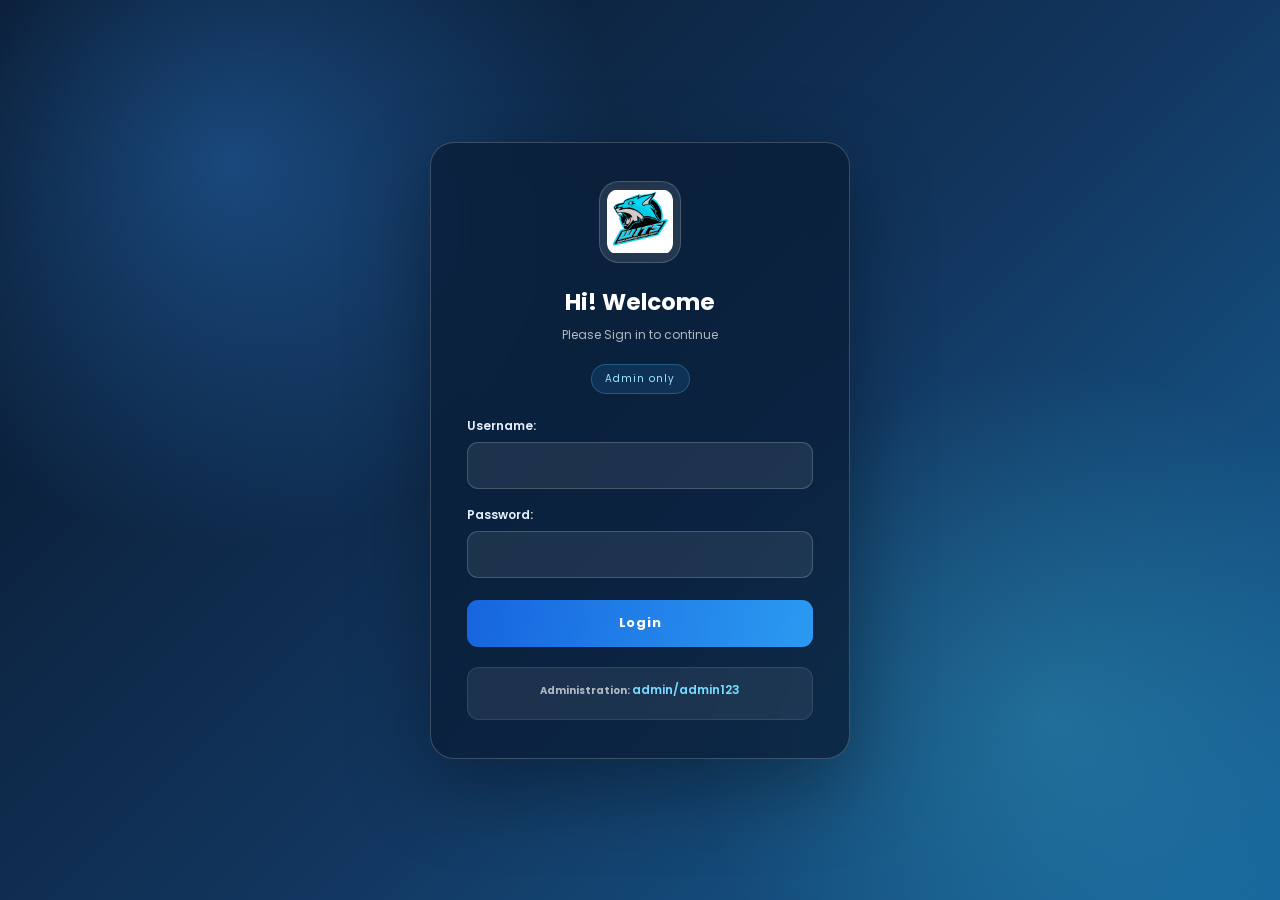
<file: school-inventory-system (1)/FrontEnd/index.html>
<!DOCTYPE html>
<html lang="en">
<head>
    <meta charset="UTF-8">
    <meta name="viewport" content="width=device-width, initial-scale=1.0">
    <title>Document</title>
    <link rel="stylesheet" href="style.css">
    <link rel="preconnect" href="https://fonts.googleapis.com">
    <link rel="preconnect" href="https://fonts.gstatic.com" crossorigin>
    <link href="https://fonts.googleapis.com/css2?family=Bebas+Neue&family=Poppins:ital,wght@0,100;0,200;0,300;0,400;0,500;0,600;0,700;0,800;0,900;1,100;1,200;1,300;1,400;1,500;1,600;1,700;1,800;1,900&display=swap" rel="stylesheet">
</head>
<style>
    
/* GENERAL RESET */
* {
    margin: 0;
    padding: 0;
    box-sizing: border-box;
    font-family: 'Poppins', sans-serif;
}

body {
    min-height: 100vh;
    display: flex;
    justify-content: center;
    align-items: center;
    overflow: hidden;
    position: relative;

    /* Gradient Background */
    background: linear-gradient(
        135deg,
        #0f2027,
        #203a43,
        #2c5364
    );
}


.login-card {
    width: 380px;
    padding: 40px 35px;
    text-align: center;

    background: rgba(255, 255, 255, 0.12);
    backdrop-filter: blur(15px);
    -webkit-backdrop-filter: blur(15px);

    border: 1px solid rgba(255, 255, 255, 0.25);
    border-radius: 25px;

    box-shadow: 0 15px 40px rgba(0, 0, 0, 0.3);

    position: relative;
    z-index: 2;
}

/* LOGO */
.login-card img {
    width: 90px;
    height: 90px;
    object-fit: contain;
    margin-bottom: 15px;
    border-radius: 50%;
}

/* TITLE */
.login-card h1 {
    color: white;
    font-size: 20px;
    text-align: center;
    font-weight: 600;
}

.subtitle {
    color: rgba(255, 255, 255, 0.75);
    font-size: 13px;
    margin-bottom: 10px;
}

.admin-only {
    display: inline-block;
    padding: 5px 15px;
    margin-bottom: 25px;

    color: #fff;
    background: rgba(0, 212, 255, 0.2);
    border: 1px solid rgba(0, 212, 255, 0.5);
    border-radius: 20px;

    font-size: 11px;
    letter-spacing: 2px;
}

/* INPUT CONTAINER */
.label-container {
    text-align: left;
    margin-bottom: 20px;
}

.label-container label {
    display: block;
    color: white;
    font-size: 13px;
    margin-bottom: 8px;
}

/* INPUT FIELDS */
.label-container input {
    width: 100%;
    padding: 13px 15px;

    border: 1px solid rgba(255, 255, 255, 0.3);
    border-radius: 10px;

    outline: none;
    background: rgba(255, 255, 255, 0.1);

    color: white;
    font-size: 13px;

    transition: 0.3s;
}

.label-container input::placeholder {
    color: rgba(255, 255, 255, 0.55);
}

.label-container input:focus {
    border-color: #00d4ff;
    box-shadow: 0 0 12px rgba(0, 212, 255, 0.4);
}

/* LOGIN BUTTON */
button {
    width: 100%;
    padding: 13px;

    border: none;
    border-radius: 10px;

    background: linear-gradient(
        90deg,
        #00d4ff,
        #0072ff
    );

    color: white;
    font-size: 15px;
    font-weight: 600;
    letter-spacing: 2px;

    cursor: pointer;
    transition: 0.3s;
}

button:hover {
    transform: translateY(-3px);
    box-shadow: 0 8px 20px rgba(0, 212, 255, 0.4);
}

button:active {
    transform: scale(0.97);
}

/* ADMIN ACCOUNT */
.admin-acc {
    margin-top: 25px;
    padding: 12px;

    background: rgba(255, 255, 255, 0.08);
    border-radius: 10px;
}

.admin-acc p {
    color: rgba(255, 255, 255, 0.7);
    font-size: 11px;
}

.admin-acc span {
    color: #00d4ff;
    font-size: 13px;
    font-weight: 600;
}

/* FLOATING BUBBLES */
.bubbles {
    position: absolute;
    width: 100%;
    height: 100%;
    overflow: hidden;
    top: 0;
    left: 0;
    z-index: 1;
}

.bubbles span {
    position: absolute;
    bottom: -100px;

    width: 40px;
    height: 40px;

    background: rgba(255, 255, 255, 0.12);
    border: 1px solid rgba(255, 255, 255, 0.25);

    border-radius: 50%;

    animation: bubble 12s linear infinite;
}

/* DIFFERENT BUBBLE SIZES */
.bubbles span:nth-child(1) {
    left: 10%;
    width: 60px;
    height: 60px;
    animation-duration: 10s;
}

.bubbles span:nth-child(2) {
    left: 20%;
    width: 25px;
    height: 25px;
    animation-duration: 7s;
    animation-delay: 2s;
}

.bubbles span:nth-child(3) {
    left: 35%;
    width: 80px;
    height: 80px;
    animation-duration: 15s;
    animation-delay: 1s;
}

.bubbles span:nth-child(4) {
    left: 50%;
    width: 35px;
    height: 35px;
    animation-duration: 9s;
    animation-delay: 3s;
}

.bubbles span:nth-child(5) {
    left: 65%;
    width: 55px;
    height: 55px;
    animation-duration: 12s;
    animation-delay: 2s;
}

.bubbles span:nth-child(6) {
    left: 80%;
    width: 30px;
    height: 30px;
    animation-duration: 8s;
}

.bubbles span:nth-child(7) {
    left: 90%;
    width: 75px;
    height: 75px;
    animation-duration: 14s;
    animation-delay: 4s;
}

.bubbles span:nth-child(8) {
    left: 5%;
    width: 35px;
    height: 35px;
    animation-duration: 11s;
    animation-delay: 5s;
}

.bubbles span:nth-child(9) {
    left: 45%;
    width: 20px;
    height: 20px;
    animation-duration: 7s;
    animation-delay: 4s;
}

.bubbles span:nth-child(10) {
    left: 75%;
    width: 45px;
    height: 45px;
    animation-duration: 13s;
    animation-delay: 1s;
}

/* BUBBLE ANIMATION */
@keyframes bubble {
    0% {
        transform: translateY(0) scale(1);
        opacity: 0;
    }

    20% {
        opacity: 0.7;
    }

    80% {
        opacity: 0.7;
    }

    100% {
        transform: translateY(-110vh) scale(1.5);
        opacity: 0;
    }
}

/* MOBILE RESPONSIVE */
@media (max-width: 450px) {
    .login-card {
        width: 90%;
        padding: 30px 25px;
    }
}

</style>
<body>
    <div class="bubbles">
        <span></span>
        <span></span>
        <span></span>
        <span></span>
        <span></span>
        <span></span>
        <span></span>
        <span></span>
        <span></span>
        <span></span>
    </div>
    <div class="login-card">
        <img src="download.png" alt="logo">
        <h1>Hi! Welcome </h1> <p>Please Sign in to continue</p>
        <p>Admin only</p>
        <form action="">
            <div class="label-container">
                <label for="username">Username:</label>
                <input type="text" required id="username" name="username">
            </div>
            <div class="label-container">
                <label for="password">Password:</label>
                <input type="password" required id="password" name="password">
            </div>
            <button type="submit">Login</button>
            <div class="admin-acc">
                <h1>
                    <ul>
                        <p>Administration: <span>admin/admin123</span></p>
                    </ul>
                </h1>
            </div>
        </form>
    </div>
    <script src="../BackEnd/common.js"></script>
    <script src="../BackEnd/login.js"></script>
</body>
</html>
</file>
<file: school-inventory-system (1)/FrontEnd/style.css>
/* =========================================================
   SCHOOL INVENTORY SYSTEM — PROFESSIONAL BLUE THEME
   Shared stylesheet for dashboard, equipment, users,
   requests, borrowing history, and login.
   ========================================================= */

:root {
  --navy-950: #071426;
  --navy-900: #0b1d36;
  --navy-800: #102b4e;
  --blue-700: #155eef;
  --blue-600: #2477f3;
  --blue-500: #3698ff;
  --cyan-400: #48d7ef;
  --ink: #17243a;
  --muted: #718096;
  --surface: #ffffff;
  --surface-soft: #f5f8fc;
  --line: #e5ebf3;
  --success: #159b69;
  --warning: #d58a17;
  --danger: #d84b5b;
  --radius-lg: 20px;
  --shadow-card: 0 12px 35px rgba(5, 24, 52, .10);
}

* {
  box-sizing: border-box;
}

html {
  min-height: 100%;
  scroll-behavior: smooth;
}

body {
  margin: 0;
  min-height: 100vh;
  color: var(--ink);
  font-family: "Poppins", "Segoe UI", Arial, sans-serif;
  background:
    radial-gradient(circle at 12% 10%, rgba(54, 152, 255, .30), transparent 30%),
    radial-gradient(circle at 90% 85%, rgba(72, 215, 239, .17), transparent 28%),
    linear-gradient(135deg, #071426 0%, #102d52 48%, #174d83 100%);
  background-attachment: fixed;
}

/* APP LAYOUT */
.app,
.dashboard-card {
  display: flex;
  width: min(1600px, calc(100% - 36px));
  min-height: calc(100vh - 36px);
  margin: 18px auto;
  overflow: hidden;
  background: #f3f6fb;
  border: 1px solid rgba(255,255,255,.18);
  border-radius: 24px;
  box-shadow: 0 25px 70px rgba(0, 8, 25, .28);
}

.app .main,
.dashboard-card .main {
  min-width: 0;
  flex: 1;
  display: flex;
  flex-direction: column;
}

/* SIDEBAR */
.sidebar,
.dashboard-card > aside {
  width: 258px;
  min-width: 258px;
  display: flex;
  flex-direction: column;
  align-items: stretch;
  padding: 28px 17px 20px;
  color: #fff;
  background: linear-gradient(180deg, #0b1d36 0%, #102f56 58%, #12436f 100%);
  box-shadow: 8px 0 28px rgba(7, 20, 38, .12);
  z-index: 5;
}

.sidebar > img,
.dashboard-card > aside > img {
  width: 72px;
  height: 72px;
  object-fit: contain;
  align-self: center;
  margin: 2px auto 13px;
  padding: 7px;
  border-radius: 18px;
  background: rgba(255,255,255,.10);
  border: 1px solid rgba(255,255,255,.16);
}

.sidebar > span,
.dashboard-card > aside > h1 {
  display: block;
  margin: 0 auto 34px;
  max-width: 190px;
  color: #fff;
  text-align: center;
  font-size: 15px;
  line-height: 1.5;
  font-weight: 650;
  letter-spacing: .2px;
}

.sidebar-nav {
  display: flex;
  flex-direction: column;
  gap: 8px;
}

.nav-link {
  width: 100%;
  display: flex;
  align-items: center;
  gap: 13px;
  padding: 13px 15px;
  color: rgba(255,255,255,.76);
  background: transparent;
  border: 1px solid transparent;
  border-radius: 12px;
  text-align: left;
  font: 500 13px "Poppins", "Segoe UI", sans-serif;
  cursor: pointer;
  transition: background .22s ease, color .22s ease, transform .22s ease;
}

.nav-link:hover {
  color: #fff;
  background: rgba(255,255,255,.10);
  transform: translateX(3px);
}

.nav-link.active,
.nav-link[aria-current="page"] {
  color: #fff;
  background: linear-gradient(100deg, rgba(54,152,255,.30), rgba(72,215,239,.12));
  border-color: rgba(110,190,255,.25);
  box-shadow: inset 3px 0 0 var(--cyan-400);
}

.sidebar-footer {
  margin-top: auto;
  padding-top: 28px;
}

/* TOP BAR */
.topbar {
  min-height: 82px;
  display: flex;
  align-items: center;
  gap: 18px;
  padding: 17px 30px;
  background: rgba(255,255,255,.96);
  border-bottom: 1px solid var(--line);
}

.topbar h2 {
  margin: 0;
  color: #152844;
  font-size: 20px;
  font-weight: 650;
  letter-spacing: -.4px;
}

.topbar-user {
  display: flex;
  align-items: center;
  gap: 11px;
  margin-left: auto;
  color: #253751;
  font-size: 13px;
  font-weight: 600;
}

/* PHONE MENU  (☰ button, ✖ button, dimmed backdrop)
   ---------------------------------------------------------
   No JavaScript is needed to open or close the phone menu:
     - <input id="menu-toggle"> is a hidden checkbox at the top of <body>.
     - The ☰ button, the ✖ button and the backdrop are <label>s for it.
     - While the checkbox is checked, the phone block at the bottom of this
       file slides the sidebar in.
   All of these are HIDDEN on tablets, laptops and desktops; only the
   "@media (max-width: 760px)" block (phones) shows them. */
.menu-toggle {
  position: absolute;
  width: 1px;
  height: 1px;
  opacity: 0;
  pointer-events: none;
}

.menu-backdrop {
  display: none;
}

/* ☰ button, in the top bar */
.menu-button {
  width: 40px;
  height: 40px;
  display: none;
  place-items: center;
  color: #24558e;
  background: #edf5ff;
  border: 1px solid #dceaff;
  border-radius: 11px;
  font-size: 17px;
  line-height: 1;
  cursor: pointer;
  user-select: none;
  -webkit-tap-highlight-color: transparent;
  transition: .2s ease;
}

.menu-button:hover {
  color: #fff;
  background: var(--blue-600);
}

/* ✖ button, at the top of the sidebar */
.sidebar-close {
  display: none;
  width: 36px;
  height: 36px;
  place-items: center;
  color: #fff;
  background: rgba(255,255,255,.10);
  border: 1px solid rgba(255,255,255,.16);
  border-radius: 10px;
  font-size: 14px;
  line-height: 1;
  cursor: pointer;
  user-select: none;
  -webkit-tap-highlight-color: transparent;
}

.sidebar-close:hover {
  background: var(--danger);
}

/* Keyboard users: show a ring on the ☰ button while the hidden checkbox has focus */
.menu-toggle:focus-visible ~ .app .menu-button,
.menu-toggle:focus-visible ~ .dashboard-card .menu-button {
  box-shadow: 0 0 0 3px rgba(54,152,255,.45);
}

.content {
  width: 100%;
  flex: 1;
  padding: 28px;
  overflow: auto;
}

.page {
  width: 100%;
}

/* GLASS CLASS BECOMES A CLEAN PROFESSIONAL PANEL */
.glass,
.panel,
.toolbar,
.stat-card {
  background: rgba(255,255,255,.96);
  border: 1px solid rgba(222,231,242,.95);
  border-radius: var(--radius-lg);
  box-shadow: var(--shadow-card);
  backdrop-filter: blur(12px);
  -webkit-backdrop-filter: blur(12px);
}

.panel {
  padding: 23px;
}

.panel h3 {
  margin: 0 0 19px;
  color: #1b3150;
  font-size: 16px;
  font-weight: 650;
}

/* DASHBOARD STATISTICS */
.stats-grid {
  display: grid;
  grid-template-columns: repeat(3, minmax(0, 1fr));
  gap: 17px;
  margin-bottom: 22px;
}

.stat-card {
  min-height: 118px;
  display: flex;
  align-items: center;
  gap: 16px;
  padding: 21px;
  transition: transform .22s ease, box-shadow .22s ease;
}

.stat-card:hover {
  transform: translateY(-4px);
  box-shadow: 0 18px 38px rgba(5,24,52,.14);
}

.stat-icon {
  width: 52px;
  height: 52px;
  flex: 0 0 52px;
  display: grid;
  place-items: center;
  color: #1765ce;
  background: linear-gradient(135deg, #e5f1ff, #d8eaff);
  border-radius: 15px;
  font-size: 22px;
}

.stat-icon.green { color: #11865d; background: #e2f7ee; }
.stat-icon.orange { color: #bd7612; background: #fff2dc; }
.stat-icon.red { color: #c63e50; background: #ffeaed; }

.stat-card p {
  margin: 0 0 5px;
  color: var(--muted);
  font-size: 12px;
  font-weight: 500;
}

.stat-card h3 {
  margin: 0;
  color: #142944;
  font-size: 27px;
  font-weight: 700;
  line-height: 1.15;
}

.dashboard-grid {
  display: grid;
  grid-template-columns: repeat(2, minmax(0, 1fr));
  gap: 19px;
}

.simple-list {
  margin: 0;
  padding: 0;
  list-style: none;
}

.simple-list li {
  padding: 12px 2px;
  color: #42536b;
  border-bottom: 1px solid var(--line);
  font-size: 13px;
}

.simple-list li:last-child {
  border-bottom: 0;
}

/* TOOLBARS AND FORM CONTROLS */
.toolbar {
  display: flex;
  align-items: center;
  flex-wrap: wrap;
  gap: 12px;
  padding: 16px;
  margin-bottom: 19px;
}

input,
select,
textarea {
  min-height: 43px;
  max-width: 100%;
  padding: 10px 13px;
  color: #233650;
  background: #f9fbfe;
  border: 1px solid #dce5f0;
  border-radius: 10px;
  outline: none;
  font: 400 13px "Poppins", "Segoe UI", sans-serif;
  transition: border-color .2s ease, box-shadow .2s ease, background .2s ease;
}

input::placeholder,
textarea::placeholder {
  color: #9aa8b9;
}

input:focus,
select:focus,
textarea:focus {
  background: #fff;
  border-color: #4a9bfa;
  box-shadow: 0 0 0 3px rgba(54,152,255,.13);
}

.toolbar input[type="search"] {
  flex: 1 1 240px;
}

.toolbar select {
  min-width: 160px;
}

/* BUTTONS */
.btn {
  min-height: 41px;
  padding: 10px 17px;
  color: #38516f;
  background: #edf3fa;
  border: 1px solid #dce6f1;
  border-radius: 10px;
  font: 600 12px "Poppins", "Segoe UI", sans-serif;
  cursor: pointer;
  transition: transform .2s ease, box-shadow .2s ease, background .2s ease;
}

.btn:hover {
  transform: translateY(-2px);
  background: #e2ecf8;
}

.btn-primary {
  color: #fff;
  background: linear-gradient(110deg, #1765df, #2998f3);
  border: 0;
  box-shadow: 0 7px 17px rgba(36,119,243,.22);
}

.btn-primary:hover {
  color: #fff;
  background: linear-gradient(110deg, #1255c5, #1685e5);
  box-shadow: 0 10px 22px rgba(36,119,243,.30);
}

.btn-small {
  min-height: 33px;
  padding: 7px 11px;
  font-size: 11px;
}

/* TABLES */
.table-wrap {
  width: 100%;
  overflow-x: auto;
  border-radius: 12px;
}

table {
  width: 100%;
  min-width: 680px;
  border-collapse: separate;
  border-spacing: 0;
  color: #40516a;
  font-size: 12px;
}

thead th {
  padding: 15px 14px;
  color: #60728a;
  background: #f2f6fb;
  border-bottom: 1px solid #e3eaf3;
  text-align: left;
  white-space: nowrap;
  font-size: 10px;
  font-weight: 700;
  letter-spacing: .55px;
  text-transform: uppercase;
}

thead th:first-child { border-radius: 9px 0 0 0; }
thead th:last-child { border-radius: 0 9px 0 0; }

tbody td {
  padding: 14px;
  background: #fff;
  border-bottom: 1px solid #edf1f6;
  vertical-align: middle;
}

tbody tr:hover td {
  background: #f8fbff;
}

tbody tr:last-child td {
  border-bottom: 0;
}

/* STATUS / ROLE BADGES */
.badge {
  display: inline-flex;
  align-items: center;
  justify-content: center;
  padding: 6px 10px;
  color: #2366b7;
  background: #eaf3ff;
  border: 1px solid #d8e9ff;
  border-radius: 999px;
  font-size: 10px;
  font-weight: 650;
  white-space: nowrap;
}

.badge-active,
.status-approved,
.status-returned,
.status-available {
  color: #13845b;
  background: #e5f7ef;
  border-color: #cceedd;
}

.status-pending,
.status-borrowed {
  color: #a96a0c;
  background: #fff4df;
  border-color: #f8e6bd;
}

.status-rejected,
.status-overdue,
.status-inactive {
  color: #c13d50;
  background: #ffeaed;
  border-color: #f8d3d9;
}

/* EQUIPMENT CARDS */
.equipment-grid {
  display: grid;
  grid-template-columns: repeat(auto-fill, minmax(220px, 1fr));
  gap: 18px;
}

.equipment-grid > * {
  min-width: 0;
  padding: 17px;
  overflow: hidden;
  background: #fff;
  border: 1px solid #e4ebf4;
  border-radius: 17px;
  box-shadow: 0 8px 24px rgba(5,24,52,.07);
  transition: transform .22s ease, box-shadow .22s ease;
}

.equipment-grid > *:hover {
  transform: translateY(-4px);
  box-shadow: 0 16px 32px rgba(5,24,52,.12);
}

.equipment-grid img {
  width: 100%;
  max-height: 155px;
  object-fit: contain;
  border-radius: 12px;
}

/* MODALS */
.modal-overlay {
  position: fixed;
  inset: 0;
  z-index: 1000;
  display: flex;
  align-items: center;
  justify-content: center;
  padding: 20px;
  background: rgba(4,15,31,.66);
  backdrop-filter: blur(7px);
  -webkit-backdrop-filter: blur(7px);
}

.modal-overlay.hidden {
  display: none;
}

.modal-box {
  width: min(560px, 100%);
  max-height: 90vh;
  padding: 25px;
  overflow-y: auto;
  background: #fff;
  border: 1px solid rgba(255,255,255,.6);
  border-radius: 20px;
  box-shadow: 0 25px 75px rgba(0,0,0,.28);
}

.modal-box.modal-wide {
  width: min(900px, 100%);
}

.modal-header {
  display: flex;
  align-items: center;
  justify-content: space-between;
  gap: 15px;
  margin-bottom: 22px;
  padding-bottom: 15px;
  border-bottom: 1px solid var(--line);
}

.modal-header h3 {
  margin: 0;
  color: #1b3150;
  font-size: 18px;
}

.close-button {
  width: 35px;
  height: 35px;
  color: #66758a;
  background: #f0f4f9;
  border: 0;
  border-radius: 10px;
  cursor: pointer;
}

.close-button:hover {
  color: #fff;
  background: var(--danger);
}

/* FORMS AND SIGNATURE */
.form-grid {
  display: grid;
  grid-template-columns: repeat(2, minmax(0, 1fr));
  gap: 16px;
}

.form-grid > div {
  min-width: 0;
}

.form-grid label {
  display: block;
  margin-bottom: 7px;
  color: #40536d;
  font-size: 12px;
  font-weight: 600;
}

.form-grid input,
.form-grid select,
.form-grid textarea {
  width: 100%;
}

.full-width {
  grid-column: 1 / -1;
}

.hint-text,
.form-grid small {
  color: #8190a4;
  font-size: 11px;
  line-height: 1.6;
}

.signature-section canvas {
  display: block;
  width: 100%;
  max-width: 560px;
  height: auto;
  background: #fbfcfe;
  border: 1px dashed #aabbd0;
  border-radius: 12px;
  touch-action: none;
}

.signature-actions,
.modal-actions {
  display: flex;
  align-items: center;
  justify-content: space-between;
  flex-wrap: wrap;
  gap: 10px;
  margin-top: 12px;
}

/* TOAST */
.toast {
  position: fixed;
  right: 24px;
  bottom: 24px;
  z-index: 1200;
  max-width: min(380px, calc(100% - 40px));
  padding: 13px 18px;
  color: #fff;
  background: #102d52;
  border: 1px solid rgba(255,255,255,.16);
  border-radius: 12px;
  box-shadow: 0 12px 30px rgba(0,0,0,.2);
}

/* LOGIN PAGE — overrides the older inline theme with a matching gradient */
body:has(.login-card) {
  display: flex;
  align-items: center;
  justify-content: center;
  min-height: 100vh;
  padding: 25px;
  overflow-x: hidden;
  background:
    radial-gradient(circle at 18% 18%, rgba(54,152,255,.34), transparent 30%),
    radial-gradient(circle at 82% 80%, rgba(72,215,239,.22), transparent 28%),
    linear-gradient(135deg, #071426, #12365f 55%, #17649a);
}

body .login-card {
  width: min(420px, 100%);
  padding: 38px 36px;
  color: #fff;
  text-align: center;
  background: rgba(10, 30, 55, .76);
  border: 1px solid rgba(255,255,255,.20);
  border-radius: 24px;
  box-shadow: 0 28px 80px rgba(0,0,0,.35);
  backdrop-filter: blur(18px);
  -webkit-backdrop-filter: blur(18px);
}

body .login-card img {
  width: 82px;
  height: 82px;
  margin-bottom: 15px;
  padding: 7px;
  object-fit: contain;
  background: rgba(255,255,255,.10);
  border: 1px solid rgba(255,255,255,.18);
  border-radius: 20px;
}

body .login-card h1 {
  margin: 0 0 7px;
  color: #fff;
  font-size: 23px;
  font-weight: 650;
}

body .login-card > p {
  margin: 0 0 12px;
  color: rgba(255,255,255,.68);
  font-size: 12px;
}

body .login-card .admin-only,
body .login-card > p:nth-of-type(2) {
  display: inline-block;
  margin: 8px 0 23px;
  padding: 6px 13px;
  color: #9deaff;
  background: rgba(54,152,255,.13);
  border: 1px solid rgba(72,215,239,.27);
  border-radius: 999px;
  font-size: 10px;
  letter-spacing: 1.1px;
}

body .login-card .label-container {
  margin-bottom: 17px;
  text-align: left;
}

body .login-card .label-container label {
  display: block;
  margin-bottom: 7px;
  color: #e7f1ff;
  font-size: 12px;
  font-weight: 550;
}

body .login-card .label-container input {
  width: 100%;
  min-height: 47px;
  padding: 12px 14px;
  color: #fff;
  background: rgba(255,255,255,.08);
  border: 1px solid rgba(255,255,255,.19);
  border-radius: 11px;
}

body .login-card .label-container input:focus {
  border-color: #48d7ef;
  box-shadow: 0 0 0 3px rgba(72,215,239,.12);
}

body .login-card button {
  width: 100%;
  min-height: 47px;
  margin-top: 5px;
  color: #fff;
  background: linear-gradient(100deg, #1765df, #2b9af1);
  border: 0;
  border-radius: 11px;
  font: 650 13px "Poppins", "Segoe UI", sans-serif;
  letter-spacing: .7px;
  cursor: pointer;
  transition: .2s ease;
}

body .login-card button:hover {
  transform: translateY(-2px);
  box-shadow: 0 10px 24px rgba(43,154,241,.32);
}

body .login-card .admin-acc {
  margin-top: 20px;
  padding: 13px;
  background: rgba(255,255,255,.07);
  border: 1px solid rgba(255,255,255,.10);
  border-radius: 12px;
}

body .login-card .admin-acc p {
  margin: 0;
  color: rgba(255,255,255,.66);
  font-size: 10px;
}

body .login-card .admin-acc span {
  color: #77dcff;
  font-size: 12px;
}

.bubbles span {
  background: rgba(255,255,255,.055);
  border-color: rgba(255,255,255,.12);
}

/* RESPONSIVE */
@media (max-width: 1050px) {
  .sidebar,
  .dashboard-card > aside {
    width: 225px;
    min-width: 225px;
  }

  .stats-grid {
    grid-template-columns: repeat(2, minmax(0, 1fr));
  }
}

@media (max-width: 760px) {
  .app,
  .dashboard-card {
    width: 100%;
    min-height: 100vh;
    margin: 0;
    border: 0;
    border-radius: 0;
  }

  /* The menu button (top bar) and the close button (sidebar) are shown ONLY here. */
  .menu-button,
  .sidebar-close {
    display: grid;
  }

  .sidebar-close {
    align-self: flex-end;
    flex-shrink: 0;
    margin: -6px -4px 6px 0;
  }

  /* On phones the sidebar is HIDDEN (slid off the left edge). The menu
     button slides it in over the page. It is pinned to the screen, so it
     stays in view while you scroll and Log Out is always reachable. */
  .sidebar,
  .dashboard-card > aside {
    position: fixed;
    top: 0;
    bottom: 0;
    left: 0;
    z-index: 50;
    width: min(280px, 82vw);
    min-width: 0;
    padding: 18px 17px 20px;
    overflow-x: hidden;
    overflow-y: auto;
    visibility: hidden;
    transform: translateX(-100%);
    transition: transform .25s ease, visibility 0s linear .25s;
  }

  /* ☰ pressed (the hidden checkbox is checked): the sidebar slides in.
     Tap the ✖, tap the dimmed page, or press Escape to close it. */
  .menu-toggle:checked ~ .app > .sidebar,
  .menu-toggle:checked ~ .dashboard-card > aside {
    visibility: visible;
    transform: translateX(0);
    transition: transform .25s ease, visibility 0s;
    box-shadow: 12px 0 36px rgba(0, 0, 0, .35);
  }

  /* The dimmed page behind the open sidebar (tap it to close) */
  .menu-toggle:checked ~ .menu-backdrop {
    display: block;
    position: fixed;
    inset: 0;
    z-index: 40;
    background: rgba(4, 15, 31, .55);
    cursor: pointer;
    -webkit-tap-highlight-color: transparent;
  }

  .content {
    padding: 18px 14px;
  }

  .topbar {
    min-height: 70px;
    padding: 13px 16px;
  }

  .topbar h2 {
    font-size: 16px;
  }

  .topbar-user {
    gap: 6px;
    font-size: 11px;
  }

  .dashboard-grid {
    grid-template-columns: 1fr;
  }

  .stats-grid {
    gap: 11px;
  }

  .stat-card {
    min-height: 100px;
    padding: 14px;
    gap: 10px;
  }

  .stat-icon {
    width: 42px;
    height: 42px;
    flex-basis: 42px;
    font-size: 18px;
  }

  .stat-card h3 {
    font-size: 22px;
  }

  .stat-card p {
    font-size: 10px;
  }
}

@media (max-width: 520px) {
  .stats-grid {
    grid-template-columns: 1fr 1fr;
  }

  .toolbar {
    align-items: stretch;
  }

  .toolbar input,
  .toolbar select,
  .toolbar .btn {
    width: 100%;
  }

  .form-grid {
    grid-template-columns: 1fr;
  }

  .full-width {
    grid-column: auto;
  }

  .modal-overlay {
    padding: 10px;
  }

  .modal-box {
    padding: 18px;
    border-radius: 15px;
  }

  body .login-card {
    padding: 30px 23px;
  }
}
</file>
